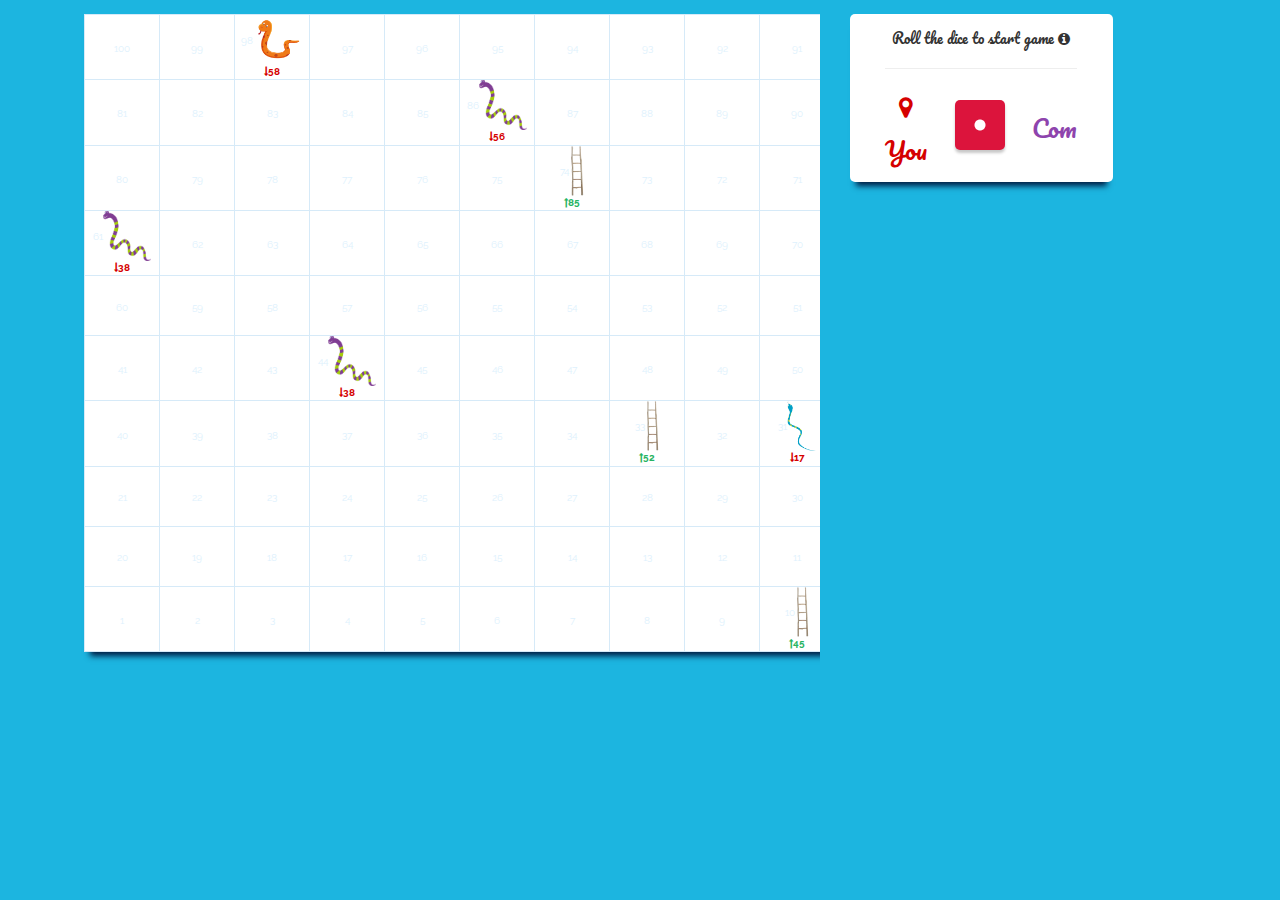
<file: index.html>
<!DOCTYPE html>
<html lang="en">

<head>
    <title>Snake-n-Ladder</title>
    <meta charset="utf-8">
    <meta name="viewport" content="width=device-width, initial-scale=1.0, maximum-scale=1.0, user-scalable=no" />

    <link href="https://fonts.googleapis.com/css?family=Fascinate|Pacifico|Raleway" rel="stylesheet" />
    <link href="https://maxcdn.bootstrapcdn.com/font-awesome/4.7.0/css/font-awesome.min.css" rel="stylesheet" />
    <link rel="stylesheet" href="https://maxcdn.bootstrapcdn.com/bootstrap/3.3.7/css/bootstrap.min.css" />
    <link rel="stylesheet" href="https://cdnjs.cloudflare.com/ajax/libs/animate.css/3.5.2/animate.min.css" />
    <link href="snake.css" rel="stylesheet" />
    <link href="dice.css" rel="stylesheet" />

    <script src="https://ajax.googleapis.com/ajax/libs/jquery/3.2.1/jquery.min.js"></script>
    <script src="https://maxcdn.bootstrapcdn.com/bootstrap/3.3.7/js/bootstrap.min.js"></script>
    <script src="snake.js"></script>
</head>

<body>

    <div id="play_area" class="container">
        <div class="row">
            <div class="col-md-8">
                <div style="overflow-x:auto;">
                    <table id="tbl_playground" class="custom shadow">
                        <tbody></tbody>
                    </table>
                </div>
            </div>
            <div class="col-md-3">
              <div class="div_controls shadow">
                <table>
                    <tr>
                        <td colspan="4" class="heading">
                            Roll the dice to start game <i class="fa fa-info-circle" aria-hidden="true" data-toggle="modal" data-target="#modal_tip"></i><hr/>
                        </td>
                    </tr>
                    <tr>
                        <td class="color_you">
                          <p id="you_marker"><i class="fa fa-map-marker animated infinite bounce" aria-hidden="true"></i></p>
                          You
                        </td>
                        <td colspan="2" class="dice_main_container">
                            <div id="dice_face" class="one"></div>
                        </td>
                        <td class="color_pc">
                          <p id="pc_marker" style="display:none"><i class="fa fa-map-marker animated infinite bounce" aria-hidden="true"></i></p>
                          Com
                        </td>
                    </tr>
                    <!--<tr>
                        <td>
                          <span id="dice_value">0</span>
                        </td>
                        <td colspan="2"></td>
                        <td>
                          <span id="dice_c_value">0</span>
                        </td>
                    </tr>-->
                </table>
              </div>
            </div>
            <div class="col-md-1"></div>
        </div>
    </div>

    <div id="modal_tip" class="modal fade" role="dialog">
        <div class="modal-dialog modal-sm">
            <div class="modal-content">
                <div class="modal-header">
                    <button type="button" class="close" data-dismiss="modal">&times;</button>
                    <h4 class="modal-title">Few tips</h4>
                </div>
                <div class="modal-body">
                    <ul>
                        <li>Click dice to start the game</li>
                        <li><span style="color:#D50000">Red</span> is you</li>
                        <li><span style="color:#8E44AD">Purple</span> is computer</li>
                        <li>Computer movement is made soon after you rolled the dice</li>
                        <li>Snakes and Ladders are placed on random order in the board for every game (min 0 and max 6 snake & game)</li>
                        <li>Refresh browser to restart the game</li>
                    </ul>
                    <hr/>Usual developers note :- The game worked perfectly in my machine... If you face any issues it might be your browser compatibility issue.
                </div>
                <div class="modal-footer">
                    <button type="button" class="btn btn-default" data-dismiss="modal">Close</button>
                </div>
            </div>

        </div>
    </div>

    <div id="modal_win" class="modal fade" role="dialog">
        <div class="modal-dialog modal-sm">
            <div class="modal-content">
                <div class="modal-body">
                    <span id="winner"></span>
                    <p>
                        <a href="#/" onclick="restart_game()">Play again?</a>
                    </p>
                </div>
            </div>

        </div>
    </div>

</body>

</html>
</file>
<file: snake.css>
body{
  font-family: 'Raleway', sans-serif;

  background: linear-gradient(270deg, #1CB5E0,#0f0c29,#1CB5E0,#1CB5E0);
  background-size: 800% 800%;

  -webkit-animation: snlbganimation 30s ease infinite;
  -moz-animation: snlbganimation 30s ease infinite;
  animation: snlbganimation 30s ease infinite;
}

@-webkit-keyframes snlbganimation {
    0%{background-position:0% 50%}
    50%{background-position:100% 50%}
    100%{background-position:0% 50%}
}
@-moz-keyframes snlbganimation {
    0%{background-position:0% 50%}
    50%{background-position:100% 50%}
    100%{background-position:0% 50%}
}
@keyframes snlbganimation {
    0%{background-position:0% 50%}
    50%{background-position:100% 50%}
    100%{background-position:0% 50%}
}

table.custom{
  width: 80%;
  height: 80%;
  margin: 1em;
  border-radius: 5px;
  table-layout: fixed;
}

table.custom tbody tr td{
  background-color: white;
  border: 1px solid #D6EAF8;
  width:75px;
  height: 60px;
  text-align: center;
}

table.custom tbody tr td .cell_id, table.custom tbody tr td .cell_id::selection{
  color: #DEF1FD;
}

a, a:hover, a:active, a:focus{
  text-decoration: none !important;
}

.div_controls{
  background-color: white;
  margin-top: 1em;
  text-align: center;
  border-radius: 5px;
  padding: 1em;
}

.div_controls table{
  margin: 0 auto;
}

a i{
  margin-right: 0.5em;
}

.movement{
  font-weight: bold;
}

.shadow {
    -webkit-box-shadow: 0 10px 6px -6px #001D44;
       -moz-box-shadow: 0 10px 6px -6px #001D44;
            box-shadow: 0 10px 6px -6px #001D44;
            border-radius: 5px;
}

.card {
  border-radius: 2px;
  display: inline-block;
  height: 300px;
  margin: 1rem;
  position: relative;
  width: 300px;
}

.card-1 {
  box-shadow: 0 1px 3px rgba(0,0,0,0.12), 0 1px 2px rgba(0,0,0,0.24);
  transition: all 0.3s cubic-bezier(.25,.8,.25,1);
}

.card-1:hover {
  box-shadow: 0 14px 28px rgba(0,0,0,0.25), 0 10px 10px rgba(0,0,0,0.22);
}

.cell_id{
  font-size: x-small;
}

.down_to{
  font-weight: bold;
  font-size: 10px;
  color: #D50000;
}

.up_to{
  font-weight: bold;
  font-size: 10px;
  color: #28B463;
}

.pointers{
  font-size: 1px;
  color: white;
  display: none;
}

.width_auto{
  display: block;
}

#tbl_playground{
  margin: 1em;
}

#modal_win .modal-body{
  text-align: center;
  background-color: #28B463;
  color: white;
}

#modal_win .modal-body p a{
  color: white;
  font-size: 10px;
}

.heading{
  font-family: 'Pacifico', cursive;
}

.color_you, #you_marker{
  color: #D50000;
  font-size: x-large;
  font-family: 'Pacifico', cursive;
}

.color_pc, #pc_marker{
  color: #8E44AD;
  font-size: x-large;
  font-family: 'Pacifico', cursive;
}

#dice_value, #dice_c_value{
  font-family: 'Fascinate', cursive;
  font-size: 50px;
}

i{
  cursor: pointer;
}

.dice_main_container {
  padding: 2em !important;
  padding-right: 5.5em !important;
}

#dice_face{
  height: 50px;
  width: 50px;
  background-color: #DC143C;
  /*position: absolute;*/
  border-radius: 5px;
  box-shadow: 0 0 0 rgba(0,0,0,0.30), 0 3px 3px rgba(0,0,0,0.22);
  cursor: pointer;
  margin-top: -2em;
}

.one:before{
    content: "";
    /*position: absolute;*/
    height: 100%;
    width: 20px;
    background-image: radial-gradient(circle at center, white 5px, transparent 6px);
    background-size: 20px 20px;
    background-position: center;
    background-repeat: no-repeat;
}

.one:before {
    left: 30%;
}

.two:before {
    content: "";
    /*position: absolute;*/
    height: 100%;
    width: 20px;
    top: 0px;
    background-image: radial-gradient(circle at center, white 5px, transparent 6px), radial-gradient(circle at center, white 5px, transparent 6px);
    background-size: 20px 20px;
    background-position: top center;
    background-repeat: no-repeat;
}

.two:after {
    content: "";
    /*position: absolute;*/
    height: 100%;
    width: 20px;
    top: 0px;
    background-image: radial-gradient(circle at center, white 5px, transparent 6px), radial-gradient(circle at center, white 5px, transparent 6px);
    background-size: 20px 20px;
    background-position: bottom center;
    background-repeat: no-repeat;
}

.two:before {
    left: 0px;
}

.two:after {
    right: 0px;
}

.three{
  content: "";
  /*position: absolute;*/
  height: 100%;
  width: 20px;
  background-image: radial-gradient(circle at center, white 5px, transparent 6px);
  background-size: 20px 20px;
  background-position: center;
  background-repeat: no-repeat;
}

.three:before {
    content: "";
    /*position: absolute;*/
    height: 100%;
    width: 20px;
    top: 0px;
    background-image: radial-gradient(circle at center, white 5px, transparent 6px), radial-gradient(circle at center, white 5px, transparent 6px);
    background-size: 20px 20px;
    background-position: top center;
    background-repeat: no-repeat;
}

.three:after {
    content: "";
    /*position: absolute;*/
    height: 100%;
    width: 20px;
    top: 0px;
    background-image: radial-gradient(circle at center, white 5px, transparent 6px), radial-gradient(circle at center, white 5px, transparent 6px);
    background-size: 20px 20px;
    background-position: bottom center;
    background-repeat: no-repeat;
}

.three:before {
    left: 0px;
}

.three:after {
    right: 0px;
}

.four:before, .four:after {
    content: "";
    /*position: absolute;*/
    height: 100%;
    width: 20px;
    top: 0px;
    background-image: radial-gradient(circle at center, white 5px, transparent 6px), radial-gradient(circle at center, white 5px, transparent 6px);
    background-size: 20px 20px;
    background-position: top center, bottom center;
    background-repeat: no-repeat;
}

.four:before {
    left: 0px;
}

.four:after {
    right: 0px;
}

.five{
  content: "";
  /*position: absolute;*/
  height: 100%;
  width: 20px;
  background-image: radial-gradient(circle at center, white 5px, transparent 6px);
  background-size: 20px 20px;
  background-position: center;
  background-repeat: no-repeat;
}

.five:before, .five:after {
    content: "";
    /*position: absolute;*/
    height: 100%;
    width: 20px;
    top: 0px;
    background-image: radial-gradient(circle at center, white 5px, transparent 6px), radial-gradient(circle at center, white 5px, transparent 6px);
    background-size: 20px 20px;
    background-position: top center, bottom center;
    background-repeat: no-repeat;
}

.five:before {
    left: 0px;
}

.five:after {
    right: 0px;
}

.six:before, .six:after {
    content: "";
    /*position: absolute;*/
    height: 100%;
    width: 20px;
    top: 0px;
    background-image: radial-gradient(circle at center, white 5px, transparent 6px), radial-gradient(circle at center, white 5px, transparent 6px), radial-gradient(circle at center, white 5px, transparent 6px);
    background-size: 20px 20px;
    background-position: top center, bottom center, center center;
    background-repeat: no-repeat;
}

.six:before {
    left: 0px;
}

.six:after {
    right: 0px;
}

@media only screen and (max-width: 700px) {
    #div_ctrls{
      width: 100% !important;
    }

    .div_dice_container, .tbl_container{
      float: left;
    }

    .tbl_container{
      margin-left: 3em;
    }

    .div_controls{
      background-color: white;
      padding: 1em;
      margin-top: 1em;
      text-align: center;
      border-radius: 5px;
      max-width: 100%;
      height: 160px;
      margin: 0 auto;
    }

    .tbl_palyer tr td{
      font-size: x-large;
      padding-left: 0.5em;
      padding-right: 0.5em;
    }

    .tbl_palyer tr td:last-child{
      margin-left: 1em;
    }

    .div_all_controls #div_ctrls{
      margin: 0 auto;
      margin-bottom: 1em;
    }
}
</file>
<file: dice.css>
.dice_main_container {
  padding: 1em;
}

#dice_face{
  height: 50px;
  width: 50px;
  background-color: #DC143C;
  position: absolute;
  border-radius: 5px;
  box-shadow: 0 0 0 rgba(0,0,0,0.30), 0 3px 3px rgba(0,0,0,0.22);
  cursor: pointer;
}

.one:before{
    content: "";
    position: absolute;
    height: 100%;
    width: 20px;
    background-image: radial-gradient(circle at center, white 5px, transparent 6px);
    background-size: 20px 20px;
    background-position: center;
    background-repeat: no-repeat;
}

.one:before {
    left: 30%;
}

.two:before {
    content: "";
    position: absolute;
    height: 100%;
    width: 20px;
    top: 0px;
    background-image: radial-gradient(circle at center, white 5px, transparent 6px), radial-gradient(circle at center, white 5px, transparent 6px);
    background-size: 20px 20px;
    background-position: top center;
    background-repeat: no-repeat;
}

.two:after {
    content: "";
    position: absolute;
    height: 100%;
    width: 20px;
    top: 0px;
    background-image: radial-gradient(circle at center, white 5px, transparent 6px), radial-gradient(circle at center, white 5px, transparent 6px);
    background-size: 20px 20px;
    background-position: bottom center;
    background-repeat: no-repeat;
}

.two:after {
    right: 0px;
}

.three{
  content: "";
  position: absolute;
  height: 100%;
  width: 20px;
  background-image: radial-gradient(circle at center, white 5px, transparent 6px);
  background-size: 20px 20px;
  background-position: center;
  background-repeat: no-repeat;
}

.three:before {
    content: "";
    position: absolute;
    height: 100%;
    width: 20px;
    top: 0px;
    background-image: radial-gradient(circle at center, white 5px, transparent 6px), radial-gradient(circle at center, white 5px, transparent 6px);
    background-size: 20px 20px;
    background-position: top center;
    background-repeat: no-repeat;
}

.three:after {
    content: "";
    position: absolute;
    height: 100%;
    width: 20px;
    top: 0px;
    background-image: radial-gradient(circle at center, white 5px, transparent 6px), radial-gradient(circle at center, white 5px, transparent 6px);
    background-size: 20px 20px;
    background-position: bottom center;
    background-repeat: no-repeat;
}

.three:after {
    right: 0px;
}

.four:before, .four:after {
    content: "";
    position: absolute;
    height: 100%;
    width: 20px;
    top: 0px;
    background-image: radial-gradient(circle at center, white 5px, transparent 6px), radial-gradient(circle at center, white 5px, transparent 6px);
    background-size: 20px 20px;
    background-position: top center, bottom center;
    background-repeat: no-repeat;
}

.four:before {
    left: 0px;
}

.four:after {
    right: 0px;
}

.five{
  content: "";
  position: absolute;
  height: 100%;
  width: 20px;
  background-image: radial-gradient(circle at center, white 5px, transparent 6px);
  background-size: 20px 20px;
  background-position: center;
  background-repeat: no-repeat;
}

.five:before, .five:after {
    content: "";
    position: absolute;
    height: 100%;
    width: 20px;
    top: 0px;
    background-image: radial-gradient(circle at center, white 5px, transparent 6px), radial-gradient(circle at center, white 5px, transparent 6px);
    background-size: 20px 20px;
    background-position: top center, bottom center;
    background-repeat: no-repeat;
}

.five:before {
    left: 0px;
}

.five:after {
    right: 0px;
}

.six:before, .six:after {
    content: "";
    position: absolute;
    height: 100%;
    width: 20px;
    top: 0px;
    background-image: radial-gradient(circle at center, white 5px, transparent 6px), radial-gradient(circle at center, white 5px, transparent 6px), radial-gradient(circle at center, white 5px, transparent 6px);
    background-size: 20px 20px;
    background-position: top center, bottom center, center center;
    background-repeat: no-repeat;
}

.six:before {
    left: 0px;
}

.six:after {
    right: 0px;
}
</file>
